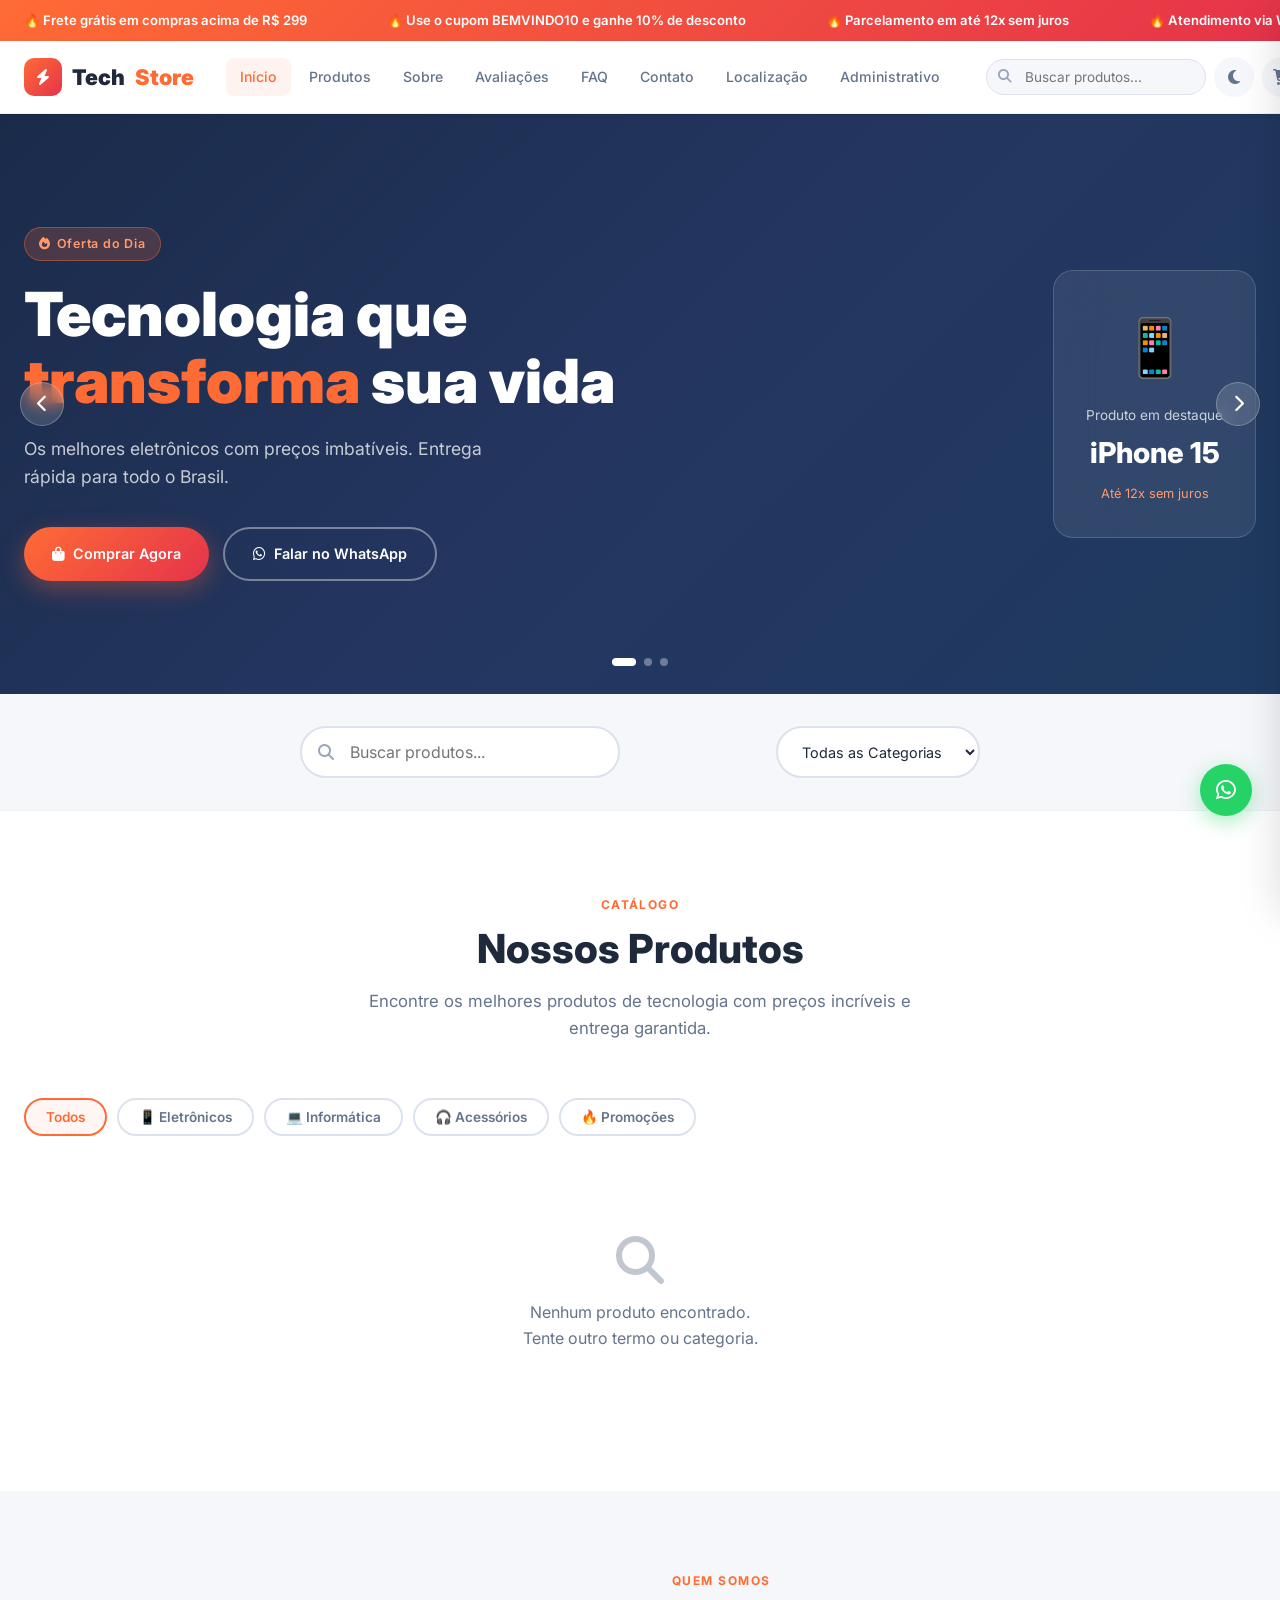
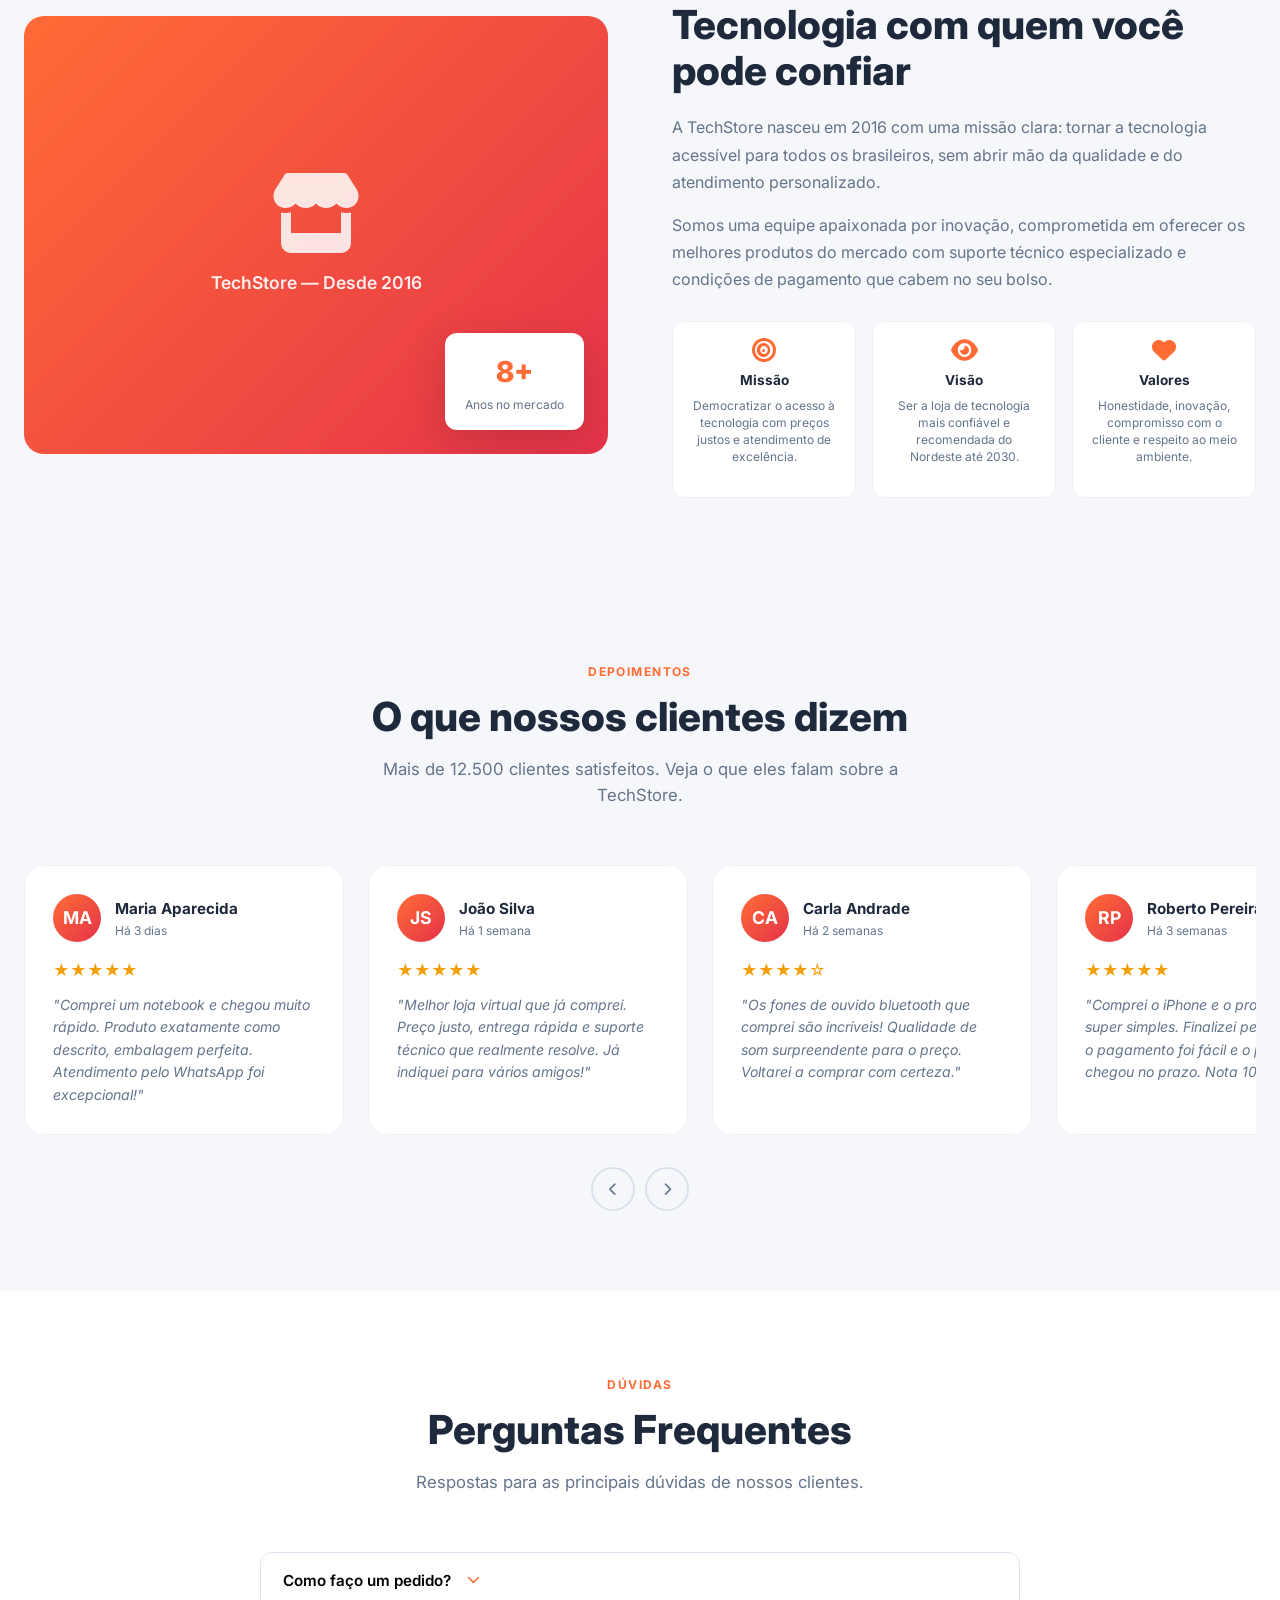
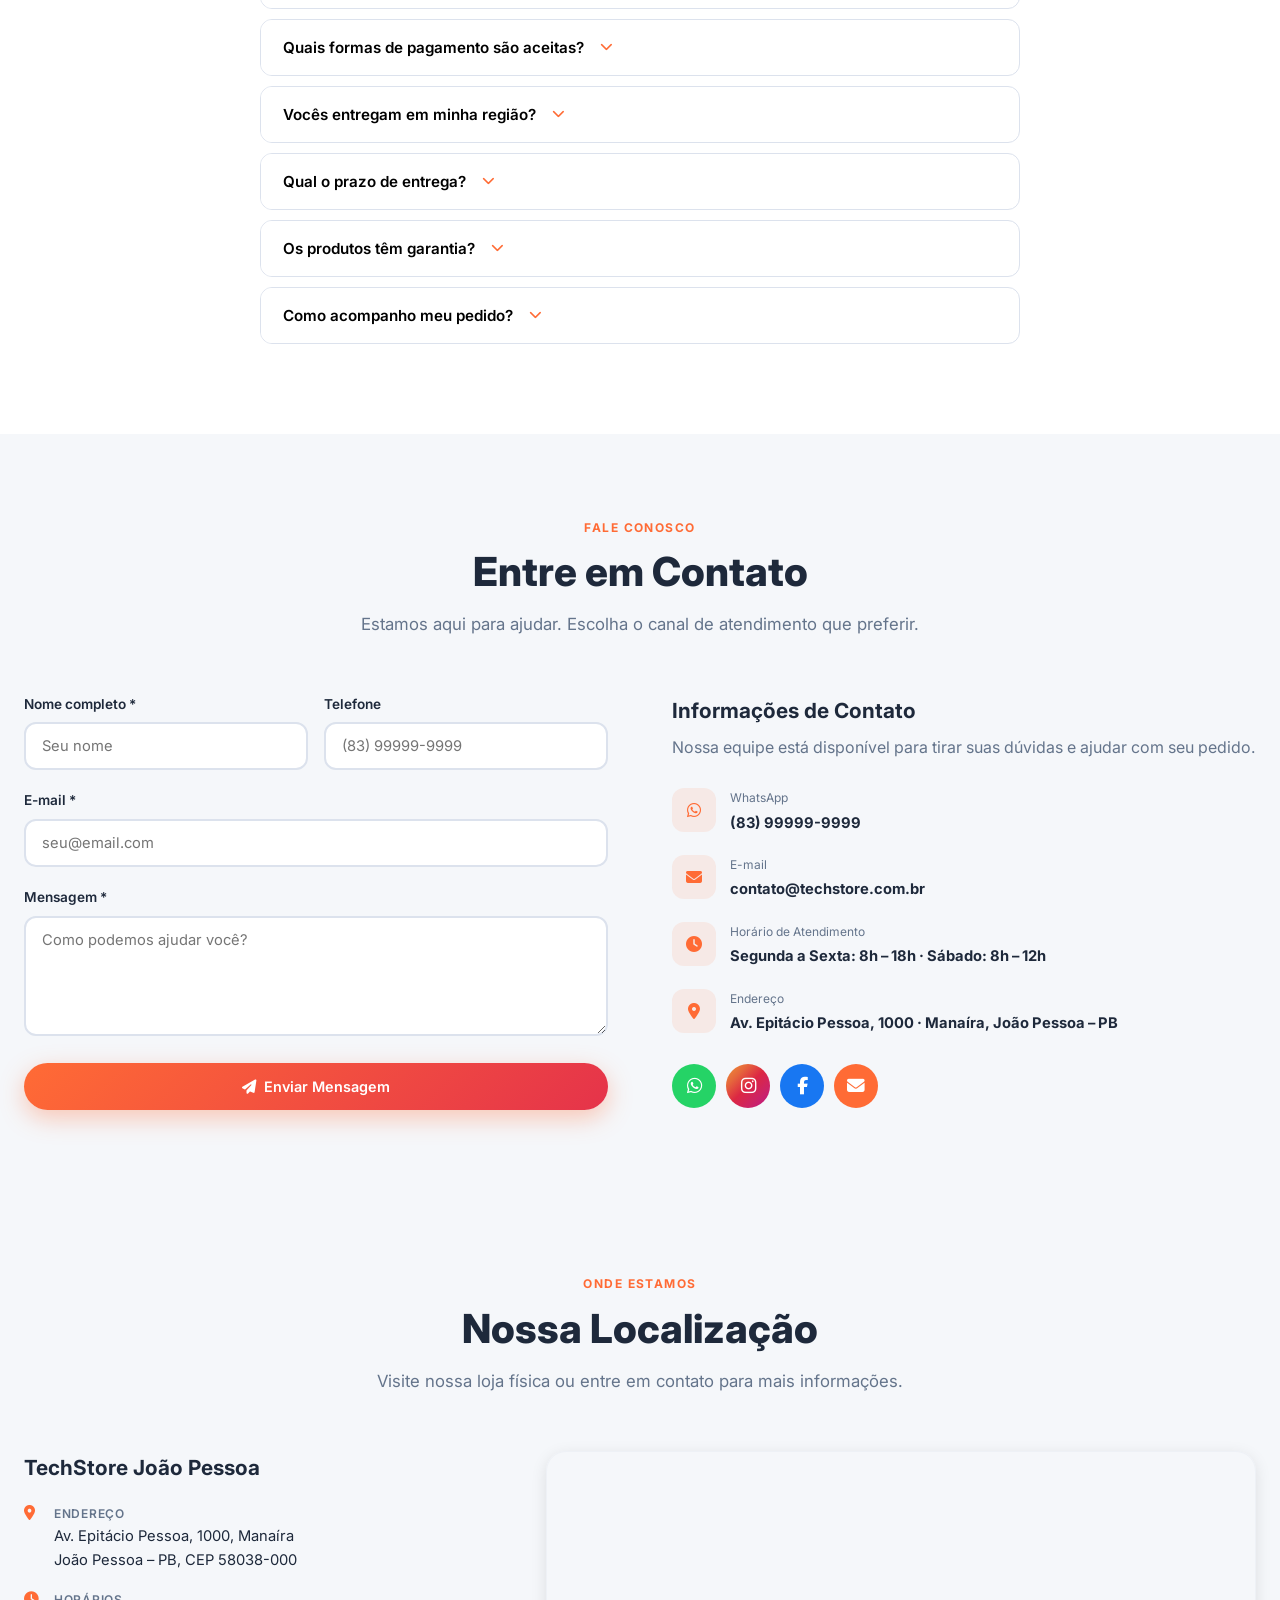
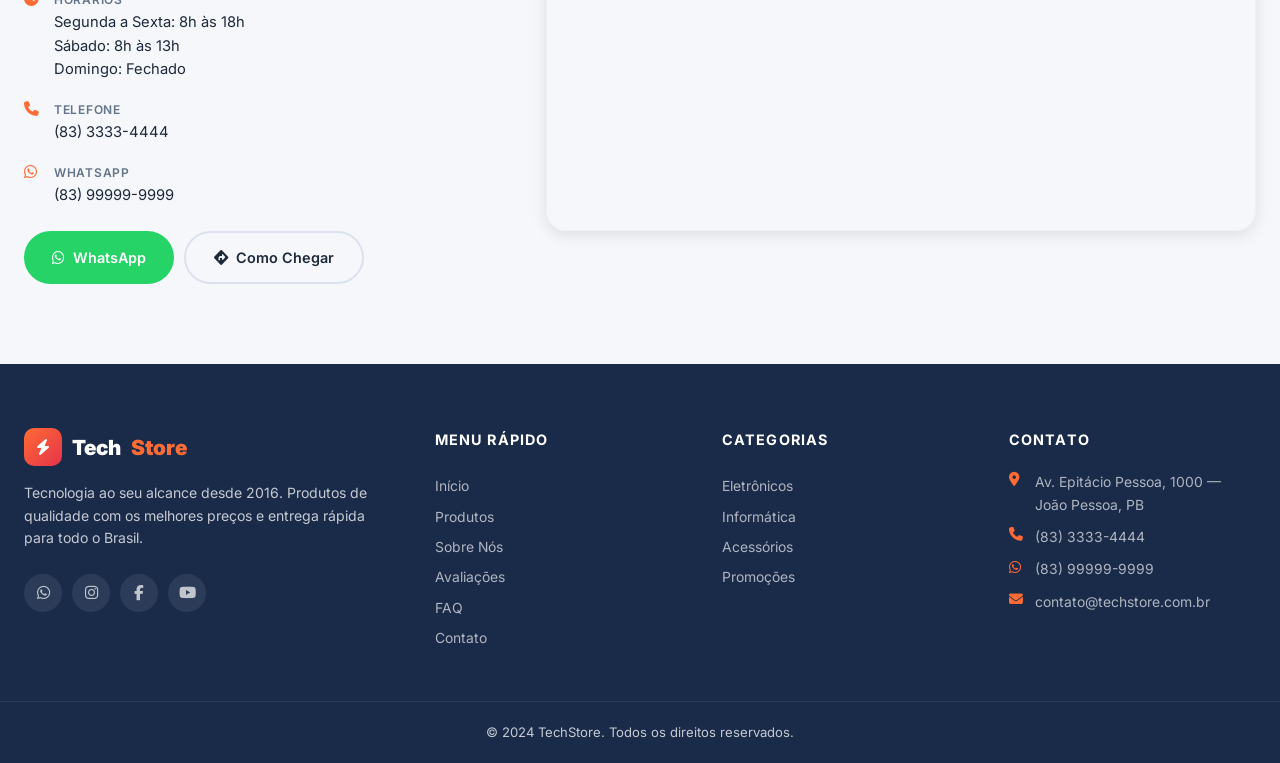
<file: index.html>
<!DOCTYPE html>
<html lang="pt-BR" data-theme="light">

<head>
    <meta charset="UTF-8">
    <meta name="viewport" content="width=device-width, initial-scale=1.0">
    <meta name="description"
        content="TechStore - Os melhores produtos de eletrônicos, informática e acessórios com preços incríveis e entrega rápida.">
    <meta name="keywords" content="eletrônicos, informática, acessórios, loja virtual, comprar online">
    <meta name="author" content="TechStore">
    <meta property="og:title" content="TechStore - Tecnologia ao seu alcance">
    <meta property="og:description" content="Os melhores produtos de tecnologia com preços imbatíveis.">
    <meta property="og:type" content="website">
    <title>TechStore — Tecnologia ao seu alcance</title>
    <link rel="preconnect" href="https://fonts.googleapis.com">
    <link rel="preconnect" href="https://fonts.gstatic.com" crossorigin>
    <link href="https://fonts.googleapis.com/css2?family=Inter:wght@300;400;500;600;700;800;900&display=swap"
        rel="stylesheet">
    <link rel="stylesheet" href="https://cdnjs.cloudflare.com/ajax/libs/font-awesome/6.5.0/css/all.min.css">

    <link rel="stylesheet" href="/src/css/style.css">
    
</head>

<body>

    <!-- ANNOUNCEMENT BAR -->
    <div id="announcement-bar" role="marquee" aria-label="Promoções e avisos">
        <div class="announcement-slides">
            <span>Frete grátis em compras acima de R$ 299</span>
            <span>Use o cupom BEMVINDO10 e ganhe 10% de desconto</span>
            <span>Parcelamento em até 12x sem juros</span>
            <span>Atendimento via WhatsApp das 8h às 20h</span>
            <span>Frete grátis em compras acima de R$ 299</span>
            <span>Use o cupom BEMVINDO10 e ganhe 10% de desconto</span>
            <span>Parcelamento em até 12x sem juros</span>
            <span>Atendimento via WhatsApp das 8h às 20h</span>
        </div>
    </div>

    <!-- NAVIGATION -->
    <header id="navbar" role="banner">
        <div class="container">
            <nav class="nav-inner" aria-label="Navegação principal">
                <a href="#home" class="nav-logo" aria-label="TechStore - Página inicial">
                    <div class="logo-icon" aria-hidden="true"><i class="fas fa-bolt"></i></div>
                    Tech<span>Store</span>
                </a>
                <div class="nav-links" role="list">
                    <a href="#home" class="active" role="listitem">Início</a>
                    <a href="#produtos" role="listitem">Produtos</a>
                    <a href="#sobre" role="listitem">Sobre</a>
                    <a href="#avaliacoes" role="listitem">Avaliações</a>
                    <a href="#faq" role="listitem">FAQ</a>
                    <a href="#contato" role="listitem">Contato</a>
                    <a href="#localizacao" role="listitem">Localização</a>
                    <a href="/admin.html" role="listitem">Administrativo</a>
                </div>
                <div class="nav-actions">
                    <div class="nav-search-wrap">
                        <i class="fas fa-search nav-search-icon" aria-hidden="true"></i>
                        <input type="search" id="nav-search-input" placeholder="Buscar produtos..."
                            aria-label="Buscar produtos">
                    </div>
                    <button class="nav-btn" id="theme-toggle" aria-label="Alternar modo claro/escuro"
                        title="Alternar tema">
                        <i class="fas fa-moon" id="theme-icon"></i>
                    </button>
                    <button class="nav-btn" id="cart-btn" aria-label="Abrir carrinho de compras" title="Carrinho">
                        <i class="fas fa-shopping-cart"></i>
                        <span class="cart-count" id="cart-count" aria-live="polite">0</span>
                    </button>
                    <button id="mobile-menu-btn" aria-label="Abrir menu" aria-expanded="false">
                        <span></span><span></span><span></span>
                    </button>
                </div>
            </nav>
            <nav class="mobile-nav" id="mobile-nav" aria-label="Menu mobile">
                <a href="#home">Início</a>
                <a href="#produtos">Produtos</a>
                <a href="#sobre">Sobre</a>
                <a href="#avaliacoes">Avaliações</a>
                <a href="#faq">FAQ</a>
                <a href="#contato">Contato</a>
                <a href="#localizacao">Localização</a>
            </nav>
        </div>
    </header>

    <!-- HERO CAROUSEL -->
    <section id="home" aria-label="Banner principal">
        <div id="hero">
            <div class="hero-slides" id="hero-slides" role="region" aria-label="Slides promocionais">
                <!-- Slide 1 -->
                <div class="hero-slide hero-slide-1">
                    <div class="container">
                        <div style="display:grid;grid-template-columns:1fr 1fr;gap:48px;align-items:center">
                            <div class="hero-content">
                                <div class="hero-tag"><i class="fas fa-fire" aria-hidden="true"></i> Oferta do Dia</div>
                                <h1 class="hero-title">Tecnologia que <span class="highlight">transforma</span> sua vida
                                </h1>
                                <p class="hero-desc">Os melhores eletrônicos com preços imbatíveis. Entrega rápida para
                                    todo o Brasil.</p>
                                <div class="hero-actions">
                                    <a href="#produtos" class="btn btn-primary"><i class="fas fa-shopping-bag"
                                            aria-hidden="true"></i> Comprar Agora</a>
                                    <a href="https://wa.me/5583999999999" class="btn btn-outline" target="_blank"
                                        rel="noopener"><i class="fab fa-whatsapp" aria-hidden="true"></i> Falar no
                                        WhatsApp</a>
                                </div>
                            </div>
                            <div class="hero-visual">
                                <div class="hero-card-float">
                                    <div class="icon" aria-hidden="true">📱</div>
                                    <div class="label">Produto em destaque</div>
                                    <div class="value">iPhone 15</div>
                                    <div class="sub">Até 12x sem juros</div>
                                </div>
                            </div>
                        </div>
                    </div>
                </div>
                <!-- Slide 2 -->
                <div class="hero-slide hero-slide-2">
                    <div class="container">
                        <div style="display:grid;grid-template-columns:1fr 1fr;gap:48px;align-items:center">
                            <div class="hero-content">
                                <div class="hero-tag"><i class="fas fa-tag" aria-hidden="true"></i> Novidades</div>
                                <h1 class="hero-title">Informática de <span class="highlight">alta performance</span>
                                </h1>
                                <p class="hero-desc">Notebooks, desktops e periféricos para trabalho e entretenimento.
                                    Preços direto da fábrica.</p>
                                <div class="hero-actions">
                                    <a href="#produtos" class="btn btn-primary"><i class="fas fa-laptop"
                                            aria-hidden="true"></i> Ver Produtos</a>
                                    <a href="#sobre" class="btn btn-outline">Conheça a TechStore</a>
                                </div>
                            </div>
                            <div class="hero-visual">
                                <div class="hero-card-float">
                                    <div class="icon" aria-hidden="true">💻</div>
                                    <div class="label">Em promoção</div>
                                    <div class="value">Notebooks</div>
                                    <div class="sub">Até 30% OFF</div>
                                </div>
                            </div>
                        </div>
                    </div>
                </div>
                <!-- Slide 3 -->
                <div class="hero-slide hero-slide-3">
                    <div class="container">
                        <div style="display:grid;grid-template-columns:1fr 1fr;gap:48px;align-items:center">
                            <div class="hero-content">
                                <div class="hero-tag"><i class="fas fa-star" aria-hidden="true"></i> Mais Vendidos</div>
                                <h1 class="hero-title">Acessórios para <span class="highlight">completar</span> o seu
                                    setup</h1>
                                <p class="hero-desc">Fones, teclados, mouses e muito mais. Qualidade garantida com
                                    suporte técnico especializado.</p>
                                <div class="hero-actions">
                                    <a href="#produtos" class="btn btn-primary"><i class="fas fa-headphones"
                                            aria-hidden="true"></i> Ver Acessórios</a>
                                    <a href="#faq" class="btn btn-outline">Tire suas dúvidas</a>
                                </div>
                            </div>
                            <div class="hero-visual">
                                <div class="hero-card-float">
                                    <div class="icon" aria-hidden="true">🎧</div>
                                    <div class="label">Mais vendido</div>
                                    <div class="value">Fones Bluetooth</div>
                                    <div class="sub">Frete Grátis</div>
                                </div>
                            </div>
                        </div>
                    </div>
                </div>
            </div>
            <!-- Controls -->
            <button class="hero-prev" id="hero-prev" aria-label="Slide anterior"><i
                    class="fas fa-chevron-left"></i></button>
            <button class="hero-next" id="hero-next" aria-label="Próximo slide"><i
                    class="fas fa-chevron-right"></i></button>
            <div class="hero-dots" role="tablist" aria-label="Slides">
                <button class="hero-dot active" role="tab" aria-selected="true" aria-label="Slide 1"></button>
                <button class="hero-dot" role="tab" aria-selected="false" aria-label="Slide 2"></button>
                <button class="hero-dot" role="tab" aria-selected="false" aria-label="Slide 3"></button>
            </div>
        </div>
    </section>

    <!-- SEARCH -->
    <section id="search-section" aria-label="Busca de produtos">
        <div class="container">
            <div class="search-bar-wrap">
                <div class="search-bar-inner">
                    <i class="fas fa-search search-icon-main" aria-hidden="true"></i>
                    <input type="search" id="main-search" placeholder="Buscar produtos..." aria-label="Buscar produtos">
                </div>
                <select id="category-filter" aria-label="Filtrar por categoria">
                    <option value="all">Todas as Categorias</option>
                    <option value="eletronicos">Eletrônicos</option>
                    <option value="informatica">Informática</option>
                    <option value="acessorios">Acessórios</option>
                    <option value="promocoes">Promoções</option>
                </select>
            </div>
        </div>
    </section>

    <!-- PRODUCTS -->
    <section id="produtos" class="section" aria-label="Catálogo de produtos">
        <div class="container">
            <div class="section-header">
                <span class="section-eyebrow">Catálogo</span>
                <h2 class="section-title">Nossos Produtos</h2>
                <p class="section-sub">Encontre os melhores produtos de tecnologia com preços incríveis e entrega
                    garantida.</p>
            </div>
            <div class="cat-tabs" role="tablist" aria-label="Filtrar por categoria">
                <button class="cat-tab active" data-cat="all" role="tab">Todos</button>
                <button class="cat-tab" data-cat="eletronicos" role="tab">📱 Eletrônicos</button>
                <button class="cat-tab" data-cat="informatica" role="tab">💻 Informática</button>
                <button class="cat-tab" data-cat="acessorios" role="tab">🎧 Acessórios</button>
                <button class="cat-tab" data-cat="promocoes" role="tab">🔥 Promoções</button>
            </div>
            <div class="products-grid" id="products-grid" role="list" aria-label="Lista de produtos"></div>
        </div>
    </section>

    <!-- ABOUT -->
    <section id="sobre" class="section bg-alt" aria-label="Sobre a empresa">
        <div class="container">
            <div class="about-grid">
                <div class="about-visual">
                    <div class="about-visual-inner">
                        <i class="fas fa-store" aria-hidden="true"></i>
                        <p>TechStore — Desde 2016</p>
                    </div>
                    <div class="about-float-badge">
                        <div class="num">8+</div>
                        <div class="lbl">Anos no mercado</div>
                    </div>
                </div>
                <div class="about-text">
                    <span class="section-eyebrow">Quem Somos</span>
                    <h2 class="section-title">Tecnologia com quem você pode confiar</h2>
                    <p>A TechStore nasceu em 2016 com uma missão clara: tornar a tecnologia acessível para todos os
                        brasileiros, sem abrir mão da qualidade e do atendimento personalizado.</p>
                    <p>Somos uma equipe apaixonada por inovação, comprometida em oferecer os melhores produtos do
                        mercado com suporte técnico especializado e condições de pagamento que cabem no seu bolso.</p>
                    <div class="mvv-grid">
                        <div class="mvv-card">
                            <i class="fas fa-bullseye" aria-hidden="true"></i>
                            <h4>Missão</h4>
                            <p>Democratizar o acesso à tecnologia com preços justos e atendimento de excelência.</p>
                        </div>
                        <div class="mvv-card">
                            <i class="fas fa-eye" aria-hidden="true"></i>
                            <h4>Visão</h4>
                            <p>Ser a loja de tecnologia mais confiável e recomendada do Nordeste até 2030.</p>
                        </div>
                        <div class="mvv-card">
                            <i class="fas fa-heart" aria-hidden="true"></i>
                            <h4>Valores</h4>
                            <p>Honestidade, inovação, compromisso com o cliente e respeito ao meio ambiente.</p>
                        </div>
                    </div>
                </div>
            </div>
        </div>
    </section>

    <!-- REVIEWS -->
    <section id="avaliacoes" class="section bg-alt" aria-label="Avaliações de clientes">
        <div class="container">
            <div class="section-header">
                <span class="section-eyebrow">Depoimentos</span>
                <h2 class="section-title">O que nossos clientes dizem</h2>
                <p class="section-sub">Mais de 12.500 clientes satisfeitos. Veja o que eles falam sobre a TechStore.</p>
            </div>
            <div class="reviews-carousel">
                <div class="reviews-track" id="reviews-track">
                    <article class="review-card">
                        <div class="review-header">
                            <div class="review-avatar" aria-hidden="true">MA</div>
                            <div>
                                <div class="review-name">Maria Aparecida</div>
                                <div class="review-date">Há 3 dias</div>
                            </div>
                        </div>
                        <div class="review-stars" aria-label="5 estrelas">★★★★★</div>
                        <p class="review-text">"Comprei um notebook e chegou muito rápido. Produto exatamente como
                            descrito, embalagem perfeita. Atendimento pelo WhatsApp foi excepcional!"</p>
                    </article>
                    <article class="review-card">
                        <div class="review-header">
                            <div class="review-avatar" aria-hidden="true">JS</div>
                            <div>
                                <div class="review-name">João Silva</div>
                                <div class="review-date">Há 1 semana</div>
                            </div>
                        </div>
                        <div class="review-stars" aria-label="5 estrelas">★★★★★</div>
                        <p class="review-text">"Melhor loja virtual que já comprei. Preço justo, entrega rápida e
                            suporte técnico que realmente resolve. Já indiquei para vários amigos!"</p>
                    </article>
                    <article class="review-card">
                        <div class="review-header">
                            <div class="review-avatar" aria-hidden="true">CA</div>
                            <div>
                                <div class="review-name">Carla Andrade</div>
                                <div class="review-date">Há 2 semanas</div>
                            </div>
                        </div>
                        <div class="review-stars" aria-label="4 estrelas">★★★★☆</div>
                        <p class="review-text">"Os fones de ouvido bluetooth que comprei são incríveis! Qualidade de som
                            surpreendente para o preço. Voltarei a comprar com certeza."</p>
                    </article>
                    <article class="review-card">
                        <div class="review-header">
                            <div class="review-avatar" aria-hidden="true">RP</div>
                            <div>
                                <div class="review-name">Roberto Pereira</div>
                                <div class="review-date">Há 3 semanas</div>
                            </div>
                        </div>
                        <div class="review-stars" aria-label="5 estrelas">★★★★★</div>
                        <p class="review-text">"Comprei o iPhone e o processo foi super simples. Finalizei pelo
                            WhatsApp, o pagamento foi fácil e o produto chegou no prazo. Nota 10!"</p>
                    </article>
                    <article class="review-card">
                        <div class="review-header">
                            <div class="review-avatar" aria-hidden="true">FS</div>
                            <div>
                                <div class="review-name">Fernanda Santos</div>
                                <div class="review-date">Há 1 mês</div>
                            </div>
                        </div>
                        <div class="review-stars" aria-label="5 estrelas">★★★★★</div>
                        <p class="review-text">"Atendimento humanizado e produtos de qualidade. A equipe da TechStore me
                            ajudou a escolher o melhor produto para meu orçamento. Recomendo!"</p>
                    </article>
                </div>
            </div>
            <div class="reviews-controls">
                <button class="rev-btn" id="rev-prev" aria-label="Avaliação anterior"><i
                        class="fas fa-chevron-left"></i></button>
                <button class="rev-btn" id="rev-next" aria-label="Próxima avaliação"><i
                        class="fas fa-chevron-right"></i></button>
            </div>
        </div>
    </section>

    <!-- FAQ -->
    <section id="faq" class="section" aria-label="Perguntas frequentes">
        <div class="container">
            <div class="section-header">
                <span class="section-eyebrow">Dúvidas</span>
                <h2 class="section-title">Perguntas Frequentes</h2>
                <p class="section-sub">Respostas para as principais dúvidas de nossos clientes.</p>
            </div>
            <div class="faq-list" role="list">
                <div class="faq-item" role="listitem">
                    <button class="faq-q" aria-expanded="false">Como faço um pedido? <i
                            class="fas fa-chevron-down"></i></button>
                    <div class="faq-a" role="region">
                        <p>É muito simples! Navegue pelo catálogo, adicione os produtos desejados ao carrinho e clique
                            em "Finalizar pelo WhatsApp". Nossa equipe entrará em contato para confirmar o pedido e
                            combinar a forma de pagamento.</p>
                    </div>
                </div>
                <div class="faq-item" role="listitem">
                    <button class="faq-q" aria-expanded="false">Quais formas de pagamento são aceitas? <i
                            class="fas fa-chevron-down"></i></button>
                    <div class="faq-a" role="region">
                        <p>Aceitamos PIX (com desconto de 5%), cartão de crédito em até 12x sem juros, cartão de débito,
                            boleto bancário e transferência bancária. O pagamento é confirmado antes do envio do
                            produto.</p>
                    </div>
                </div>
                <div class="faq-item" role="listitem">
                    <button class="faq-q" aria-expanded="false">Vocês entregam em minha região? <i
                            class="fas fa-chevron-down"></i></button>
                    <div class="faq-a" role="region">
                        <p>Entregamos para todo o Brasil via Correios (PAC e SEDEX) e transportadoras parceiras. Para a
                            cidade de João Pessoa e região metropolitana, oferecemos entrega expressa em até 24h.</p>
                    </div>
                </div>
                <div class="faq-item" role="listitem">
                    <button class="faq-q" aria-expanded="false">Qual o prazo de entrega? <i
                            class="fas fa-chevron-down"></i></button>
                    <div class="faq-a" role="region">
                        <p>O prazo varia conforme a sua localização. Para João Pessoa: até 24h. Para capitais do
                            Nordeste: 2 a 4 dias úteis. Para demais regiões do Brasil: 5 a 10 dias úteis via PAC ou 3 a
                            5 dias via SEDEX.</p>
                    </div>
                </div>
                <div class="faq-item" role="listitem">
                    <button class="faq-q" aria-expanded="false">Os produtos têm garantia? <i
                            class="fas fa-chevron-down"></i></button>
                    <div class="faq-a" role="region">
                        <p>Sim! Todos os produtos possuem a garantia do fabricante (mínimo 12 meses). Além disso,
                            oferecemos 7 dias para troca ou devolução caso o produto apresente defeito ou não
                            corresponda ao descrito.</p>
                    </div>
                </div>
                <div class="faq-item" role="listitem">
                    <button class="faq-q" aria-expanded="false">Como acompanho meu pedido? <i
                            class="fas fa-chevron-down"></i></button>
                    <div class="faq-a" role="region">
                        <p>Após o envio, você receberá o código de rastreio pelo WhatsApp. É possível acompanhar o
                            status da entrega diretamente no site dos Correios ou da transportadora responsável pelo seu
                            pedido.</p>
                    </div>
                </div>
            </div>
        </div>
    </section>

    <!-- CONTACT -->
    <section id="contato" class="section bg-alt" aria-label="Contato">
        <div class="container">
            <div class="section-header">
                <span class="section-eyebrow">Fale Conosco</span>
                <h2 class="section-title">Entre em Contato</h2>
                <p class="section-sub">Estamos aqui para ajudar. Escolha o canal de atendimento que preferir.</p>
            </div>
            <div class="contact-grid">
                <div class="contact-form-wrap">
                    <form id="contact-form" novalidate>
                        <div class="form-row">
                            <div class="form-group">
                                <label for="c-nome">Nome completo *</label>
                                <input type="text" id="c-nome" placeholder="Seu nome" required autocomplete="name">
                            </div>
                            <div class="form-group">
                                <label for="c-tel">Telefone</label>
                                <input type="tel" id="c-tel" placeholder="(83) 99999-9999" autocomplete="tel">
                            </div>
                        </div>
                        <div class="form-group">
                            <label for="c-email">E-mail *</label>
                            <input type="email" id="c-email" placeholder="seu@email.com" required autocomplete="email">
                        </div>
                        <div class="form-group">
                            <label for="c-msg">Mensagem *</label>
                            <textarea id="c-msg" placeholder="Como podemos ajudar você?" required></textarea>
                        </div>
                        <button type="submit" class="btn btn-primary"
                            style="width:100%;justify-content:center;padding:15px">
                            <i class="fas fa-paper-plane" aria-hidden="true"></i> Enviar Mensagem
                        </button>
                    </form>
                </div>
                <div class="contact-info">
                    <h3>Informações de Contato</h3>
                    <p>Nossa equipe está disponível para tirar suas dúvidas e ajudar com seu pedido.</p>
                    <div class="contact-item">
                        <div class="contact-item-icon"><i class="fab fa-whatsapp" aria-hidden="true"></i></div>
                        <div class="contact-item-text">
                            <span>WhatsApp</span>
                            <strong>(83) 99999-9999</strong>
                        </div>
                    </div>
                    <div class="contact-item">
                        <div class="contact-item-icon"><i class="fas fa-envelope" aria-hidden="true"></i></div>
                        <div class="contact-item-text">
                            <span>E-mail</span>
                            <strong>contato@techstore.com.br</strong>
                        </div>
                    </div>
                    <div class="contact-item">
                        <div class="contact-item-icon"><i class="fas fa-clock" aria-hidden="true"></i></div>
                        <div class="contact-item-text">
                            <span>Horário de Atendimento</span>
                            <strong>Segunda a Sexta: 8h – 18h · Sábado: 8h – 12h</strong>
                        </div>
                    </div>
                    <div class="contact-item">
                        <div class="contact-item-icon"><i class="fas fa-map-marker-alt" aria-hidden="true"></i></div>
                        <div class="contact-item-text">
                            <span>Endereço</span>
                            <strong>Av. Epitácio Pessoa, 1000 · Manaíra, João Pessoa – PB</strong>
                        </div>
                    </div>
                    <div class="social-links" aria-label="Redes sociais">
                        <a href="https://wa.me/5583999999999" class="social-link social-whatsapp" aria-label="WhatsApp"
                            target="_blank" rel="noopener"><i class="fab fa-whatsapp" aria-hidden="true"></i></a>
                        <a href="#" class="social-link social-instagram" aria-label="Instagram"><i
                                class="fab fa-instagram" aria-hidden="true"></i></a>
                        <a href="#" class="social-link social-facebook" aria-label="Facebook"><i
                                class="fab fa-facebook-f" aria-hidden="true"></i></a>
                        <a href="mailto:contato@techstore.com.br" class="social-link social-email"
                            aria-label="E-mail"><i class="fas fa-envelope" aria-hidden="true"></i></a>
                    </div>
                </div>
            </div>
        </div>
    </section>

    <!-- MAP -->
    <section id="localizacao" class="section" aria-label="Localização">
        <div class="container">
            <div class="section-header">
                <span class="section-eyebrow">Onde Estamos</span>
                <h2 class="section-title">Nossa Localização</h2>
                <p class="section-sub">Visite nossa loja física ou entre em contato para mais informações.</p>
            </div>
            <div class="map-layout">
                <div class="map-info">
                    <h3>TechStore João Pessoa</h3>
                    <div class="map-detail">
                        <i class="fas fa-map-marker-alt" aria-hidden="true"></i>
                        <div><span>Endereço</span>Av. Epitácio Pessoa, 1000, Manaíra<br>João Pessoa – PB, CEP 58038-000
                        </div>
                    </div>
                    <div class="map-detail">
                        <i class="fas fa-clock" aria-hidden="true"></i>
                        <div>
                            <span>Horários</span>
                            Segunda a Sexta: 8h às 18h<br>
                            Sábado: 8h às 13h<br>
                            Domingo: Fechado
                        </div>
                    </div>
                    <div class="map-detail">
                        <i class="fas fa-phone" aria-hidden="true"></i>
                        <div><span>Telefone</span>(83) 3333-4444</div>
                    </div>
                    <div class="map-detail">
                        <i class="fab fa-whatsapp" aria-hidden="true"></i>
                        <div><span>WhatsApp</span>(83) 99999-9999</div>
                    </div>
                    <div style="margin-top:24px;display:flex;flex-wrap:wrap;gap:10px">
                        <a href="https://wa.me/5583999999999" class="btn btn-whatsapp" target="_blank" rel="noopener"><i
                                class="fab fa-whatsapp" aria-hidden="true"></i> WhatsApp</a>
                        <a href="https://www.google.com/maps?q=João+Pessoa+PB" class="btn btn-ghost" target="_blank"
                            rel="noopener"><i class="fas fa-directions" aria-hidden="true"></i> Como Chegar</a>
                    </div>
                </div>
                <div class="map-iframe-wrap">
                    <iframe
                        src="https://www.google.com/maps/embed?pb=!1m18!1m12!1m3!1d3959.4!2d-34.845!3d-7.115!2m3!1f0!2f0!3f0!3m2!1i1024!2i768!4f13.1!3m3!1m2!1s0x0%3A0x0!2zN8KwMDYnNTQuMCJTIDM0wrA1MCc0Mi4wIlc!5e0!3m2!1spt-BR!2sbr!4v1"
                        allowfullscreen="" loading="lazy" referrerpolicy="no-referrer-when-downgrade"
                        title="Localização da TechStore em João Pessoa"
                        aria-label="Mapa com a localização da TechStore">
                    </iframe>
                </div>
            </div>
        </div>
    </section>

    <!-- FOOTER -->
    <footer role="contentinfo">
        <div class="footer-top">
            <div class="container">
                <div class="footer-grid">
                    <div class="footer-brand">
                        <div class="footer-logo">
                            <div class="logo-icon" aria-hidden="true"><i class="fas fa-bolt"></i></div>
                            Tech<span>Store</span>
                        </div>
                        <p class="footer-tagline">Tecnologia ao seu alcance desde 2016. Produtos de qualidade com os
                            melhores preços e entrega rápida para todo o Brasil.</p>
                        <div class="footer-social" aria-label="Redes sociais">
                            <a href="https://wa.me/5583999999999" aria-label="WhatsApp" target="_blank"
                                rel="noopener"><i class="fab fa-whatsapp"></i></a>
                            <a href="#" aria-label="Instagram"><i class="fab fa-instagram"></i></a>
                            <a href="#" aria-label="Facebook"><i class="fab fa-facebook-f"></i></a>
                            <a href="#" aria-label="YouTube"><i class="fab fa-youtube"></i></a>
                        </div>
                    </div>
                    <div class="footer-col">
                        <h4>Menu Rápido</h4>
                        <ul>
                            <li><a href="#home">Início</a></li>
                            <li><a href="#produtos">Produtos</a></li>
                            <li><a href="#sobre">Sobre Nós</a></li>
                            <li><a href="#avaliacoes">Avaliações</a></li>
                            <li><a href="#faq">FAQ</a></li>
                            <li><a href="#contato">Contato</a></li>
                        </ul>
                    </div>
                    <div class="footer-col">
                        <h4>Categorias</h4>
                        <ul>
                            <li><a href="#produtos" onclick="filterCat('eletronicos')">Eletrônicos</a></li>
                            <li><a href="#produtos" onclick="filterCat('informatica')">Informática</a></li>
                            <li><a href="#produtos" onclick="filterCat('acessorios')">Acessórios</a></li>
                            <li><a href="#produtos" onclick="filterCat('promocoes')">Promoções</a></li>
                        </ul>
                    </div>
                    <div class="footer-col">
                        <h4>Contato</h4>
                        <div class="footer-contact-item"><i class="fas fa-map-marker-alt"></i><span>Av. Epitácio Pessoa,
                                1000 — João Pessoa, PB</span></div>
                        <div class="footer-contact-item"><i class="fas fa-phone"></i><span>(83) 3333-4444</span></div>
                        <div class="footer-contact-item"><i class="fab fa-whatsapp"></i><span>(83) 99999-9999</span>
                        </div>
                        <div class="footer-contact-item"><i
                                class="fas fa-envelope"></i><span>contato@techstore.com.br</span></div>
                    </div>
                </div>
            </div>
        </div>
        <div class="footer-bottom">
            <div class="container">
                <div class="footer-bottom-inner">
                    <span>© 2024 TechStore. Todos os direitos reservados.</span>
                </div>
            </div>
        </div>
    </footer>

    <!-- CART SIDEBAR -->
    <div id="cart-overlay" role="dialog" aria-modal="true" aria-label="Carrinho de compras"></div>
    <aside id="cart-sidebar" aria-label="Carrinho de compras">
        <div class="cart-header">
            <h3><i class="fas fa-shopping-cart" aria-hidden="true"></i> Meu Carrinho</h3>
            <button id="close-cart" aria-label="Fechar carrinho"><i class="fas fa-times"></i></button>
        </div>
        <div id="cart-items" aria-live="polite"></div>
        <div class="cart-footer">
            <div class="cart-total-row"><span>Subtotal</span><span id="cart-subtotal">R$ 0,00</span></div>
            <div class="cart-total-row"><span>Frete</span><span style="color:var(--success)">Calcular</span></div>
            <div class="cart-grand-total"><span>Total</span><span id="cart-total">R$ 0,00</span></div>
            <button id="btn-checkout"><i class="fab fa-whatsapp" aria-hidden="true"></i> Finalizar pelo
                WhatsApp</button>
        </div>
    </aside>

    <!-- MODAL -->
    <div id="modal-overlay" role="dialog" aria-modal="true" aria-labelledby="modal-title">
        <div class="modal-box">
            <div class="modal-icon" id="modal-icon" aria-hidden="true"></div>
            <h3 id="modal-title"></h3>
            <p id="modal-body"></p>
            <div class="modal-actions" id="modal-actions"></div>
        </div>
    </div>

    <!-- TOAST CONTAINER -->
    <div id="toast-container" aria-live="polite" aria-atomic="false"></div>

    <!-- BACK TO TOP -->
    <button id="back-top" aria-label="Voltar ao topo" title="Voltar ao topo">
        <i class="fas fa-arrow-up" aria-hidden="true"></i>
    </button>

    <!-- WHATSAPP FLOAT -->
    <a href="https://wa.me/5583999999999" id="whatsapp-float" aria-label="Falar no WhatsApp" target="_blank"
        rel="noopener">
        <i class="fab fa-whatsapp" aria-hidden="true"></i>
    </a>
    <script src="/src/js/javascript.js"></script>
</body>

</html>
</file>
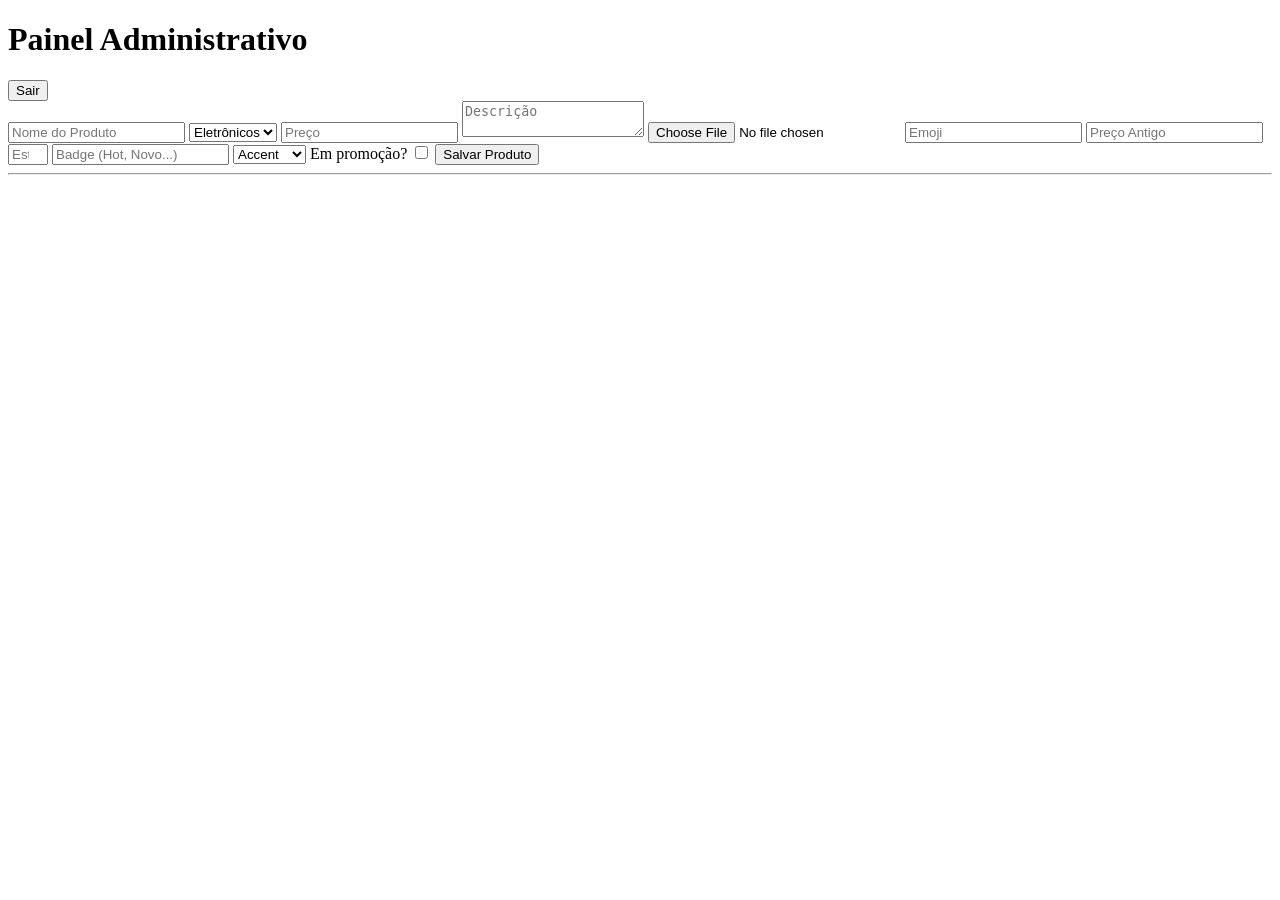
<file: admin.html>
<!DOCTYPE html>
<html lang="pt-BR">

<head>
    <meta charset="UTF-8">
    <title>Painel Admin</title>
</head>

<body>

    <script src="/src/js/auth.js"></script>
    <h1>Painel Administrativo</h1>
    <button onclick="logout()">Sair</button>

    <form id="product-form">

        <input type="text" id="name" placeholder="Nome do Produto" required>

        <select id="cat">
            <option value="eletronicos">Eletrônicos</option>
            <option value="informatica">Informática</option>
            <option value="acessorios">Acessórios</option>
        </select>

        <input type="number" id="price" placeholder="Preço" step="0.01" required>

        <textarea id="desc" placeholder="Descrição"></textarea>

        <input type="file" id="image" placeholder="insira uma imagem">

        <input type="text" id="emoji" placeholder="Emoji">
        <input type="number" id="oldPrice" placeholder="Preço Antigo" step="0.01">
        <input type="number" id="stars" placeholder="Estrelas (1-5)" min="1" max="5">

        <input type="text" id="badge" placeholder="Badge (Hot, Novo...)">

        <select id="badgeType">
            <option value="badge-accent">Accent</option>
            <option value="badge-success">Success</option>
            <option value="badge-warning">Warning</option>
        </select>

        <label>
            Em promoção?
            <input type="checkbox" id="promo">
        </label>

        <button type="submit">
            Salvar Produto
        </button>

    </form>

    <hr>

    <div id="products-list"></div>

    <script src="/src/js/admin.js"></script>



</body>

</html>
</file>
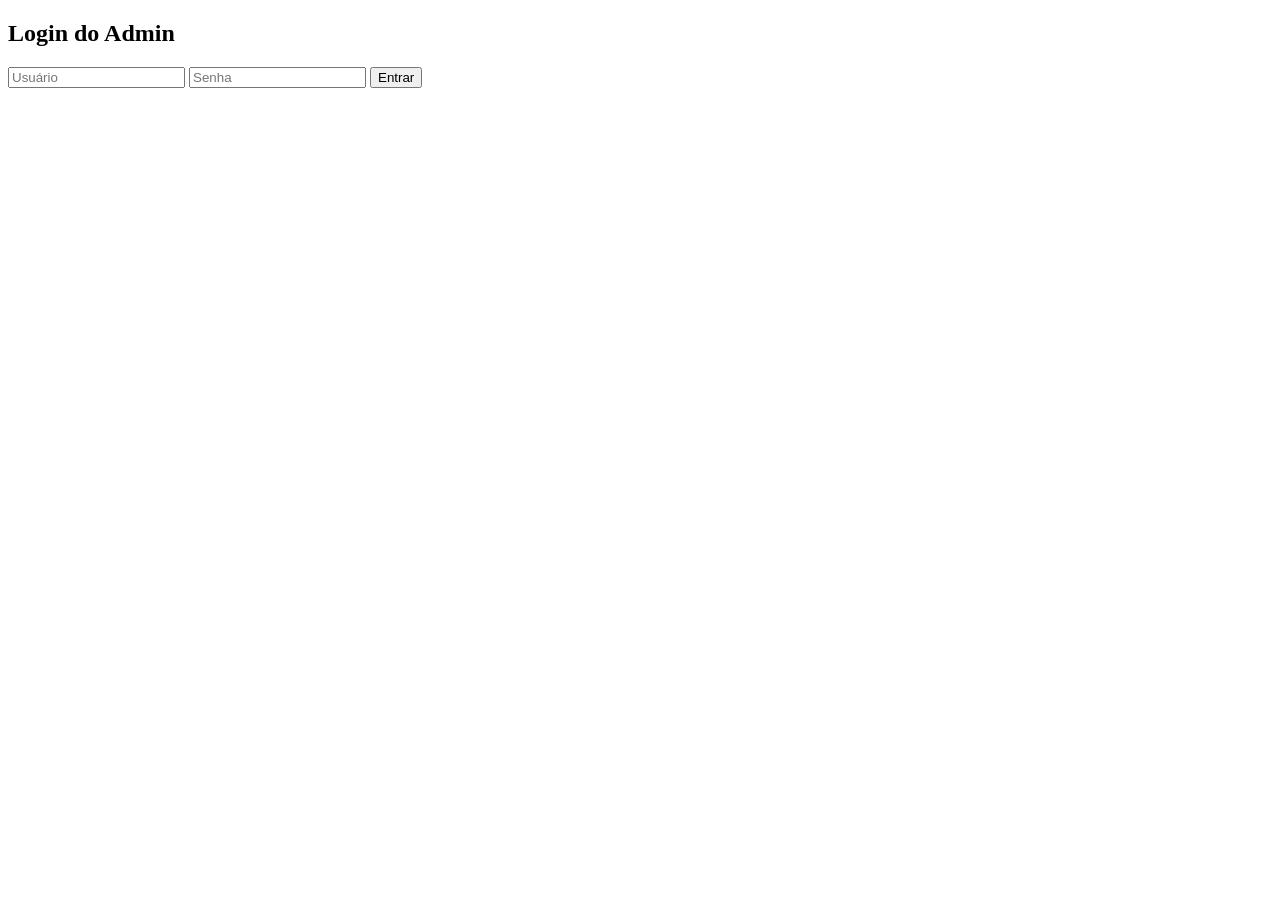
<file: login.html>
<!DOCTYPE html>
<html lang="pt-br">
<head>
  <meta charset="UTF-8">
  <title>Login Admin</title>
</head>
<body>

  <h2>Login do Admin</h2>

  <input type="text" id="user" placeholder="Usuário">
  <input type="password" id="pass" placeholder="Senha">

  <button onclick="login()">Entrar</button>
  <script src="/src/js/auth.js"></script>
</body>
</html>
</file>
<file: src/css/style.css>
@import url(/src/css/variables.css);
@import url(/src/css/announcement.css);
@import url(/src/css/navgation.css);
@import url(/src/css/caroussel.css);
@import url(/src/css/products.css);
@import url(/src/css/about.css);
@import url(/src/css/faq.css);
@import url(/src/css/localization.css);
@import url(/src/css/reviews.css);
@import url(/src/css/contact.css);
@import url(/src/css/search.css);


/* ===== RESET & BASE ===== */
*,
*::before,
*::after {
    box-sizing: border-box;
    margin: 0;
    padding: 0;
}

html {
    scroll-behavior: smooth;
    font-size: 16px;
}

body {
    font-family: 'Inter', sans-serif;
    background: var(--white);
    color: var(--text);
    line-height: 1.6;
    overflow-x: hidden;
    transition: background var(--transition), color var(--transition);
}

img {
    max-width: 100%;
    height: auto;
    display: block;
}

a {
    text-decoration: none;
    color: inherit;
}

button {
    cursor: pointer;
    border: none;
    background: none;
    font-family: inherit;
}

ul {
    list-style: none;
}

input,
textarea,
select {
    font-family: inherit;
}

/* ===== SCROLLBAR ===== */
::-webkit-scrollbar {
    width: 6px;
}

::-webkit-scrollbar-track {
    background: var(--gray-100);
}

::-webkit-scrollbar-thumb {
    background: var(--accent);
    border-radius: 3px;
}

/* ===== UTILITIES ===== */
.container {
    max-width: 1280px;
    margin: 0 auto;
    padding: 0 24px;
}

.section {
    padding: 80px 0;
}

.section-header {
    text-align: center;
    margin-bottom: 56px;
}

.section-eyebrow {
    display: inline-block;
    font-size: .75rem;
    font-weight: 700;
    letter-spacing: .12em;
    text-transform: uppercase;
    color: var(--accent);
    margin-bottom: 12px;
}

.section-title {
    font-size: clamp(1.75rem, 4vw, 2.5rem);
    font-weight: 800;
    color: var(--text);
    line-height: 1.15;
    margin-bottom: 16px;
}

.section-sub {
    font-size: 1.05rem;
    color: var(--text-light);
    max-width: 560px;
    margin: 0 auto;
}

.btn {
    display: inline-flex;
    align-items: center;
    gap: 8px;
    padding: 13px 28px;
    border-radius: 50px;
    font-size: .9rem;
    font-weight: 600;
    transition: all var(--transition);
    white-space: nowrap;
}

.btn-primary {
    background: var(--accent-gradient);
    color: #fff;
    box-shadow: var(--shadow-accent);
}

.btn-primary:hover {
    transform: translateY(-2px);
    box-shadow: 0 12px 32px rgba(255, 107, 53, .45);
}

.btn-outline {
    border: 2px solid rgba(255, 255, 255, .4);
    color: #fff;
    backdrop-filter: blur(8px);
}

.btn-outline:hover {
    background: rgba(255, 255, 255, .15);
    border-color: #fff;
}

.btn-ghost {
    border: 2px solid var(--gray-200);
    color: var(--text);
}

.btn-ghost:hover {
    border-color: var(--accent);
    color: var(--accent);
}

.btn-whatsapp {
    background: #25d366;
    color: #fff;
}

.btn-whatsapp:hover {
    background: #1ebe5a;
    transform: translateY(-2px);
}

.badge {
    display: inline-flex;
    align-items: center;
    padding: 4px 10px;
    border-radius: 50px;
    font-size: .7rem;
    font-weight: 700;
    letter-spacing: .04em;
    text-transform: uppercase;
}

.badge-accent {
    background: var(--accent);
    color: #fff;
}

.badge-success {
    background: var(--success);
    color: #fff;
}

.badge-warning {
    background: var(--warning);
    color: #fff;
}

/* ===== CART SIDEBAR ===== */
#cart-overlay {
    display: none;
    position: fixed;
    inset: 0;
    background: rgba(0, 0, 0, .55);
    z-index: 2000;
    backdrop-filter: blur(4px);
}

#cart-overlay.open {
    display: block;
}

#cart-sidebar {
    position: fixed;
    right: 0;
    top: 0;
    bottom: 0;
    width: 420px;
    max-width: 100vw;
    background: var(--white);
    box-shadow: var(--shadow-lg);
    z-index: 2001;
    display: flex;
    flex-direction: column;
    transform: translateX(100%);
    transition: transform var(--transition);
}

#cart-sidebar.open {
    transform: translateX(0);
}

.cart-header {
    padding: 20px 24px;
    border-bottom: 1px solid var(--gray-100);
    display: flex;
    align-items: center;
    justify-content: space-between;
    flex-shrink: 0;
}

.cart-header h3 {
    font-size: 1.15rem;
    font-weight: 700;
}

#close-cart {
    font-size: 1.2rem;
    color: var(--text-light);
    transition: color var(--transition);
}

#close-cart:hover {
    color: var(--accent);
}

#cart-items {
    flex: 1;
    overflow-y: auto;
    padding: 20px 24px;
}

.cart-empty {
    text-align: center;
    padding: 60px 0;
    color: var(--text-light);
}

.cart-empty i {
    font-size: 3rem;
    margin-bottom: 16px;
    display: block;
    opacity: .4;
}

.cart-item {
    display: flex;
    gap: 14px;
    padding: 14px 0;
    border-bottom: 1px solid var(--gray-100);
    animation: slideIn .3s ease;
}

@keyframes slideIn {
    from {
        opacity: 0;
        transform: translateX(20px);
    }

    to {
        opacity: 1;
        transform: none;
    }
}

.cart-item-icon {
    width: 56px;
    height: 56px;
    border-radius: var(--radius);
    background: var(--gray-50);
    display: flex;
    align-items: center;
    justify-content: center;
    font-size: 1.5rem;
    flex-shrink: 0;
}

.cart-item-info {
    flex: 1;
}

.cart-item-name {
    font-size: .9rem;
    font-weight: 600;
    margin-bottom: 4px;
}

.cart-item-price {
    font-size: .85rem;
    color: var(--accent);
    font-weight: 700;
}

.cart-item-controls {
    display: flex;
    align-items: center;
    gap: 10px;
    margin-top: 8px;
}

.qty-btn {
    width: 28px;
    height: 28px;
    border-radius: 8px;
    background: var(--gray-100);
    color: var(--text);
    font-size: .9rem;
    display: flex;
    align-items: center;
    justify-content: center;
    transition: all var(--transition);
}

.qty-btn:hover {
    background: var(--accent);
    color: #fff;
}

.qty-num {
    font-size: .9rem;
    font-weight: 700;
    min-width: 20px;
    text-align: center;
}

.cart-item-remove {
    color: var(--gray-400);
    font-size: .85rem;
    margin-left: auto;
    transition: color var(--transition);
}

.cart-item-remove:hover {
    color: #ef4444;
}

.cart-footer {
    padding: 20px 24px;
    border-top: 1px solid var(--gray-100);
    flex-shrink: 0;
}

.cart-total-row {
    display: flex;
    justify-content: space-between;
    margin-bottom: 6px;
    font-size: .9rem;
    color: var(--text-light);
}

.cart-grand-total {
    display: flex;
    justify-content: space-between;
    font-size: 1.25rem;
    font-weight: 800;
    margin: 12px 0 20px;
}

.cart-grand-total span:last-child {
    color: var(--accent);
}

#btn-checkout {
    width: 100%;
    padding: 15px;
    background: #25d366;
    color: #fff;
    border-radius: 50px;
    font-size: 1rem;
    font-weight: 700;
    display: flex;
    align-items: center;
    justify-content: center;
    gap: 10px;
    transition: all var(--transition);
    box-shadow: 0 6px 20px rgba(37, 211, 102, .3);
}

#btn-checkout:hover {
    background: #1ebe5a;
    transform: translateY(-2px);
}

/* ===== FOOTER ===== */
footer {
    background: var(--primary);
    color: rgba(255, 255, 255, .75);
}

[data-theme="dark"] footer {
    background: #0a0f1e;
}

.footer-top {
    padding: 64px 0 48px;
}

.footer-grid {
    display: grid;
    grid-template-columns: 1.5fr 1fr 1fr 1fr;
    gap: 40px;
}

.footer-brand {}

.footer-logo {
    display: flex;
    align-items: center;
    gap: 10px;
    font-size: 1.3rem;
    font-weight: 900;
    color: #fff;
    margin-bottom: 16px;
}

.footer-logo span {
    color: var(--accent);
}

.footer-tagline {
    font-size: .88rem;
    line-height: 1.6;
    margin-bottom: 24px;
}

.footer-social {
    display: flex;
    gap: 10px;
}

.footer-social a {
    width: 38px;
    height: 38px;
    border-radius: 50%;
    background: rgba(255, 255, 255, .08);
    display: flex;
    align-items: center;
    justify-content: center;
    color: rgba(255, 255, 255, .7);
    font-size: .95rem;
    transition: all var(--transition);
}

.footer-social a:hover {
    background: var(--accent);
    color: #fff;
    transform: translateY(-2px);
}

.footer-col h4 {
    color: #fff;
    font-size: .9rem;
    font-weight: 700;
    margin-bottom: 20px;
    text-transform: uppercase;
    letter-spacing: .08em;
}

.footer-col ul li a {
    font-size: .87rem;
    display: block;
    padding: 4px 0;
    transition: color var(--transition);
    color: rgba(255, 255, 255, .65);
}

.footer-col ul li a:hover {
    color: var(--accent);
}

.footer-contact-item {
    display: flex;
    gap: 10px;
    font-size: .87rem;
    margin-bottom: 10px;
    color: rgba(255, 255, 255, .65);
}

.footer-contact-item i {
    color: var(--accent);
    width: 16px;
    flex-shrink: 0;
    margin-top: 2px;
}

.footer-bottom {
    border-top: 1px solid rgba(255, 255, 255, .08);
    padding: 20px 0;
}

.footer-bottom-inner {
    display: flex;
    justify-content: center;
    align-items: center;
    flex-wrap: wrap;
    gap: 12px;
    font-size: .82rem;
}

/* ===== BACK TO TOP ===== */
#back-top {
    position: fixed;
    bottom: 28px;
    right: 28px;
    z-index: 900;
    width: 46px;
    height: 46px;
    border-radius: 50%;
    background: var(--accent-gradient);
    color: #fff;
    font-size: 1rem;
    display: flex;
    align-items: center;
    justify-content: center;
    box-shadow: var(--shadow-accent);
    opacity: 0;
    transform: translateY(12px);
    pointer-events: none;
    transition: all var(--transition);
}

#back-top.visible {
    opacity: 1;
    transform: none;
    pointer-events: all;
}

#back-top:hover {
    transform: translateY(-3px);
}

/* ===== WHATSAPP FLOAT ===== */
#whatsapp-float {
    position: fixed;
    bottom: 84px;
    right: 28px;
    z-index: 900;
    width: 52px;
    height: 52px;
    border-radius: 50%;
    background: #25d366;
    color: #fff;
    font-size: 1.4rem;
    display: flex;
    align-items: center;
    justify-content: center;
    box-shadow: 0 6px 20px rgba(37, 211, 102, .4);
    transition: all var(--transition);
    animation: pulse-green 2.5s ease-in-out infinite;
}

#whatsapp-float:hover {
    transform: scale(1.1);
}

@keyframes pulse-green {

    0%,
    100% {
        box-shadow: 0 6px 20px rgba(37, 211, 102, .4)
    }

    50% {
        box-shadow: 0 6px 32px rgba(37, 211, 102, .7)
    }
}

/* ===== MODAL ===== */
#modal-overlay {
    display: none;
    position: fixed;
    inset: 0;
    background: rgba(0, 0, 0, .6);
    z-index: 3000;
    align-items: center;
    justify-content: center;
    backdrop-filter: blur(6px);
}

#modal-overlay.open {
    display: flex;
}

.modal-box {
    background: var(--white);
    border-radius: var(--radius-lg);
    padding: 36px;
    max-width: 480px;
    width: 90%;
    animation: zoomIn .3s ease;
    text-align: center;
}

@keyframes zoomIn {
    from {
        opacity: 0;
        transform: scale(.92)
    }

    to {
        opacity: 1;
        transform: none
    }
}

.modal-icon {
    font-size: 3rem;
    margin-bottom: 16px;
}

.modal-box h3 {
    font-size: 1.3rem;
    font-weight: 700;
    margin-bottom: 10px;
}

.modal-box p {
    color: var(--text-light);
    margin-bottom: 28px;
    line-height: 1.6;
}

.modal-actions {
    display: flex;
    gap: 12px;
    justify-content: center;
}

/* ===== TOAST ===== */
#toast-container {
    position: fixed;
    bottom: 24px;
    left: 24px;
    z-index: 5000;
    display: flex;
    flex-direction: column;
    gap: 8px;
}

.toast {
    display: flex;
    align-items: center;
    gap: 12px;
    padding: 14px 20px;
    background: var(--gray-800);
    color: #fff;
    border-radius: var(--radius);
    font-size: .88rem;
    font-weight: 500;
    box-shadow: var(--shadow-lg);
    animation: toastIn .3s ease;
    max-width: 320px;
}

[data-theme="dark"] .toast {
    background: var(--gray-200);
    color: var(--text);
}

@keyframes toastIn {
    from {
        opacity: 0;
        transform: translateY(10px)
    }

    to {
        opacity: 1;
        transform: none
    }
}

.toast.hide {
    animation: toastOut .3s ease forwards;
}

@keyframes toastOut {
    to {
        opacity: 0;
        transform: translateY(10px)
    }
}

.toast i {
    font-size: 1rem;
    flex-shrink: 0;
}

.toast-success i {
    color: var(--success);
}

.toast-error i {
    color: #ef4444;
}

.toast-info i {
    color: #3b82f6;
}

/* ===== SECTION ALTERNATE BG ===== */
.bg-alt {
    background: var(--gray-50);
}

/* ===== RESPONSIVE ===== */
@media (max-width: 1024px) {
    .footer-grid {
        grid-template-columns: 1fr 1fr;
    }

    .about-grid {
        gap: 40px;
    }
}

@media (max-width: 860px) {

    .nav-links,
    .nav-search-wrap {
        display: none;
    }

    #mobile-menu-btn {
        display: flex;
    }

    .stats-grid {
        grid-template-columns: repeat(2, 1fr);
    }

    .stat-item:nth-child(2) {
        border-right: none;
    }

    .about-grid,
    .contact-grid,
    .map-layout {
        grid-template-columns: 1fr;
    }

    .about-visual {
        aspect-ratio: 2/1;
    }

    .mvv-grid {
        grid-template-columns: 1fr;
    }

    .form-row {
        grid-template-columns: 1fr;
    }

    .reviews-track {
        flex-direction: column;
    }

    .review-card {
        min-width: unset;
    }

    .hero-visual {
        display: none;
    }

    .hero-slide {
        padding: 60px 0;
    }
}

@media (max-width: 600px) {
    .section {
        padding: 60px 0;
    }

    .stats-grid {
        grid-template-columns: repeat(2, 1fr);
    }

    .footer-grid {
        grid-template-columns: 1fr;
    }

    #cart-sidebar {
        width: 100vw;
    }

    .modal-box {
        padding: 24px 20px;
    }

    .hero-title {
        font-size: 2rem;
    }

    .footer-bottom-inner {
        flex-direction: column;
        text-align: center;
    }
}

@media (prefers-reduced-motion: reduce) {

    *,
    *::before,
    *::after {
        animation-duration: .01ms !important;
        transition-duration: .01ms !important;
    }
}
</file>
